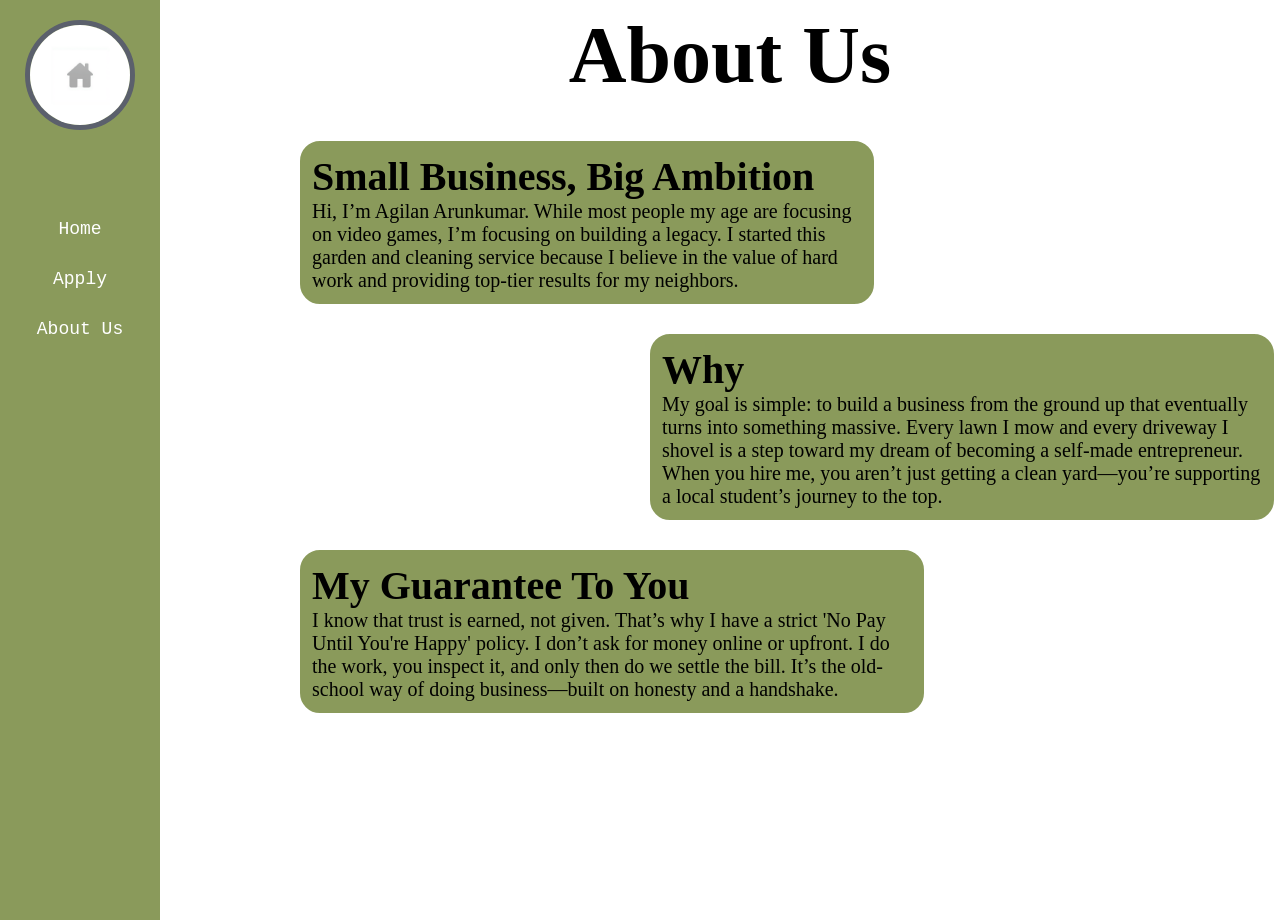
<file: about.html>
<!DOCTYPE html>
<html lang="en">
<head>
    <meta charset="UTF-8">
    <meta name="viewport" content="width=device-width, initial-scale=1.0">
    <link rel="stylesheet" href="style.css">
    <title>About Us</title>
</head>
<body>
        
    <h1 id="heading">About Us</h1>

    <div class="sidebar">
        <div class="image-wrapper">
            <img id="home_image" src="homeicon1.png" alt="description">
        </div>

        <div class="nav-links">
            <a href="index.html">Home</a>
            <a href="contact.html">Apply</a>
            <a href="about.html">About Us</a>
        </div>
    </div>
    <div class="paras">
        <div class="para1">
            <h1>Small Business, Big Ambition</h1>
            <p>Hi, I’m Agilan Arunkumar. While most people my age are focusing on video games, I’m focusing on building a legacy. I started this garden and cleaning service because I believe in the value of hard work and providing top-tier results for my neighbors.</p>
        </div>

        <div class="para2">
            <h1>Why</h1>
            <p>My goal is simple: to build a business from the ground up that eventually turns into something massive. Every lawn I mow and every driveway I shovel is a step toward my dream of becoming a self-made entrepreneur. When you hire me, you aren’t just getting a clean yard—you’re supporting a local student’s journey to the top.</p>
        </div>

        <div class="para3">
            <h1>My Guarantee To You</h1>
            <p>I know that trust is earned, not given. That’s why I have a strict 'No Pay Until You're Happy' policy. I don’t ask for money online or upfront. I do the work, you inspect it, and only then do we settle the bill. It’s the old-school way of doing business—built on honesty and a handshake.</p>
        </div>
    </div>
</body>
</html>
</file>
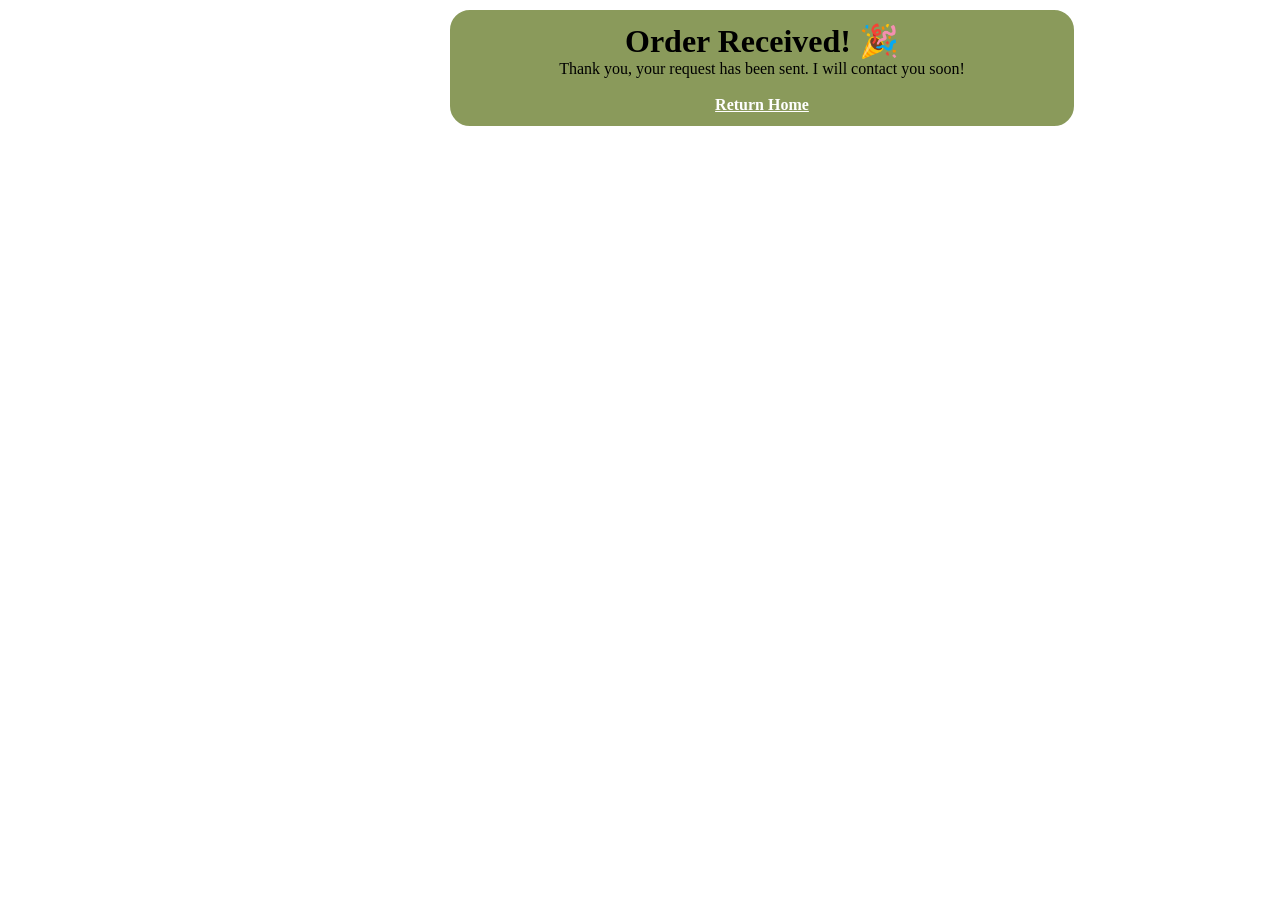
<file: thankyou.html>
<!DOCTYPE html>
<html>
<head>
    <link rel="stylesheet" href="style.css">
    <title>Success!</title>
</head>
<body class="show-confetti"> <div class="content">
        <div id="provide" style="text-align: center;">
            <h1>Order Received! 🎉</h1>
            <p>Thank you, your request has been sent. I will contact you soon!</p>
            <br>
            <a href="index.html" style="color: white; font-weight: bold;">Return Home</a>
        </div>
    </div>
</body>
</html>
</file>
<file: style.css>
* {
    margin: 0;
    padding: 0;

}

html, body {
    height: 100%;
    width: 100%;
}

/* index  */

body {

    margin: 0;
    padding-top: 10px;
    font-family: 'Times New Roman', Times, serif;
    background-color: #ffffff;
    overflow-x: hidden; /* Prevents weird side-scrolling */
}

.content > div, #heading {
    animation: fadeInUp 1s ease-out forwards;
    opacity: 0;
}


#heading {

    margin: 40px 30px 40px 180px;
    text-align: center;
    font-size: 200px;
    font-family:'Segoe UI';
    font-size: clamp(40px, 8vw, 80px); /* Shrinks on smaller screens */
    margin: 0px 0 40px 180px; /* Top, Right, Bottom, Left (to clear sidebar) */
    transition: margin-left 0.4s ease;

}

#home_image {

    border-radius: 50%;
    border: 5px solid rgb(91, 96, 108);
    width: 100px;
    height: 100px;
    margin-bottom: 20px;
    object-fit: cover;
    transition: margin-left 0.3s ease-in-out;

}

.sidebar {

    position: fixed;
    left: 0;
    top: 0 !important;
    width: 160px;
    height: 100vh;
    background-color: #8A9A5B;
    overflow: hidden;
    transition: width 0.4s ease-in-out;
    display: flex;
    flex-direction: column;
    align-items: center;
    padding-top: 20px;
    z-index: 1000;

}

.sidebar:hover {
    width: 243px;

}

.sidebar:hover #home_image {
    transform: rotate(360deg); 
    border-color: #1abc9c;
}

.nav-links {

    transition: opacity 0.3s ease;
    display: flex;
    flex-direction: column;
    width: 100%;
    margin-top: 50px;
}

.nav-links a {
    color: white;
    text-decoration: none;
    padding: 15px 25px;
    font-family:'Courier New', Courier, monospace;
    font-size: 18px;
    text-align: center;
    white-space: nowrap; /* Prevents text from wrapping while sidebar expands */

}

.nav-links a:hover {
    background: rgba(255, 255, 255, 0.1);
    border: 2px solid white;
    border-radius: 50px;
    box-shadow: 0 0 20px 5px rgba(255, 255, 255, 0.8);
}

.nav-links a, 
.nav-links a:visited, 
.nav-links a:active {
    color: white;
    text-decoration: none;
}

th {

    padding-left: 5px;
    padding-right: 5px;

}

#table {
    width: 100%;
    border-collapse: collapse;
    margin-top: 20px;
}

th {
    text-transform: uppercase;
    font-size: 14px;
    letter-spacing: 1px;
    padding-bottom: 10px;
    border-bottom: 2px solid rgba(255,255,255,0.3);
}

td {
    padding: 15px 5px;
    text-align: center;
    font-size: 18px;
}

@keyframes fadeInUp {
    from {
        opacity: 0;
        transform: translateY(30px); /* Starts 30px lower than its spot */
    }
    to {
        opacity: 1;
        transform: translateY(0);    /* Ends in its original spot */
    }
}
body{
    animation: fadeInUp 1s ease-out forwards;
    opacity: 0; /* Keeps them hidden until the animation starts */
}

.para1, .para2, .para3, #reli, #reli_ptags, .col {
    animation: fadeInUp 1s ease-out forwards;
    opacity: 0; /* Keeps them hidden until their turn */
}

.col {

    animation-delay: 0.5s;

}

#reli {

    animation-delay: .5s;

}

#reli_ptags {

    animation-delay: 1.0s;

}


/* 2. Now, set the individual wait times (The Staircase) */
.para1 {
    animation-delay: 0.2s;
}

.para2 {
    animation-delay: 0.7s; /* Waits 0.7 seconds */
}

.para3 {
    animation-delay: 1.2s; /* Waits over a second */
}

/* The first box pops up immediately */
#provide {

    margin-left: 450px;
    animation-delay: 0.2s;
    border: 2px solid #8A9A5B;
    background: #8A9A5B;
    width: 600px;
    border-radius: 20px;
    padding: 10px;
}

/* The second box waits 0.4 seconds */
#reli_ptags_homepage, #reli_ptags, .para1 {
    animation-delay: .5s;
}


/* The form waits 0.6 seconds */
.col {
    animation-delay: 0.6s;
}

#provision {

    text-align: center;

}

/*-------------------------------------------------------------------------------------------- Contact Info */



.col {
    position: absolute;
    display: flex;
    flex-direction: column; /* This is the magic line for vertical stacking */
    margin-left: 250px;    /* Keeps your current positioning */
    width: 400px;         /* Gives the form a specific width so it's readable */
    margin-top: -20px;
    border: 5px solid lightblue;
    border-radius: 50px;
    padding: 20px 20px 20px 20px;
    padding-right: 40px;

}

.col label {
    margin-top: 15px;
}

#name, #name_box {

    margin-top: 0 !important;

}

.col input, .col textarea {
    padding: 10px;
    margin-top: 2px;
}

input, textarea {

    border: 2px solid darkcyan;
    border-radius: 20px;

}

/* Container for the Question label and Textarea */
.questions_message {
    display: flex;
    flex-direction: column; /* Stacks label on top of box */
    align-items: flex-start; /* Aligns them to the left */
    margin-top: 10px;
}

#questions {
    margin-bottom: 8px; /* Space between label and box */
}

#text {
    width: 100%;
    padding: 12px;
    border-radius: 15px; /* Matches your rounded theme */
    border: 2px solid lightblue;
    font-family: inherit;
    resize: vertical; /* User can only drag it up/down, not sideways */
}

#submit {

    margin-left: 10px;

}

/* Styling the actual button, not just the container */
#submit button {
    display: flex;
    justify-content: center; align-items: center;
    background-color: darkcyan; /* Matches your sidebar */
    color: white;
    padding: 12px 30px;
    border: 2px solid darkcyan;
    border-radius: 25px; /* Rounded pill shape */
    font-family: sans-serif;
    font-size: 18px;
    font-weight: bold;
    cursor: pointer;
    transition: all 0.3s ease; /* Smooth transition for color and size */
    width: 100%; /* Makes it fill the width of your form */
    margin-top: 20px;
    outline: none;
}

/* Hover Effect: The button "glows" and gets slightly bigger */
#submit button:hover {
    background-color: #1abc9c; /* Matches your sidebar icon hover color */
    color: #2c3e50;
    transform: translateY(-3px); /* Lifts the button slightly */
    box-shadow: 0 5px 15px rgba(26, 188, 156, 0.4); /* Soft glow */
}

/* Active Effect: When the user actually clicks it */
#submit button:active {
    transform: translateY(4px); /* Pushes it down like a real button */
}

/* Container to sit them side-by-side */
.date-row {
    display: flex;
    flex-direction: row; 
    gap: 20px;          /* Space between Day and Month columns */
    margin-top: 15px;   /* Matches your other label margins */
}

/* Ensures label stays on top of input within the row */
.date-group {
    display: flex;
    flex-direction: column;
    flex: 1;            /* Makes both boxes take up equal width */
}

/* Adjusting your existing ID styles to fill the new container */
#day_box, #month_box {
    width: 180px;  
}

#month_box, #day_box {
    width: 100%;
    padding: 10px;
    border: 2px solid darkcyan;
    border-radius: 20px;
    background-color: white; /* Ensures it's not transparent */
    cursor: pointer;
}

select {

    text-align: center;

}

#day, #month {

    margin-bottom: 5px;

}

#a {

    text-align: center;
    /* padding-bottom: -40px; */

}

#reli{

    margin-left: 750px;
    font-size: 36px;
    margin-top: 20px;
    font-family:'Times New Roman';

}

#reli_ptags {

    font-size: 20px;
    margin-left: 750px;
    margin-top: 60px;
    font-weight: 200;


}


#reli, #reli_ptags, #reli_ptags_homepage {

    border: 2px solid #8A9A5B;
    background: #8A9A5B;
    width: 400px;
    border-radius: 20px;
    padding: 10px;

    
}

#reli_ptags_homepage {

    font-size: 20px;
    margin-left: 350px;
    margin-top: 150px;
    font-weight: 200;
    width: 900px;

}

#who {

    text-align: center;   
    padding-bottom: 10px; 

}

#link {

    text-decoration: none;
    color: black;

}

/* ------------------------------------------------------------------------------------------About Us */

.para1, .para2, .para3 {

    border: 2px solid #8A9A5B;
    background-color: #8A9A5B;
    border-radius: 20px;
    padding: 10px;
    font-size: 20px;
    margin-top: 30px;
    width:600px;
}

.para1 {

    width: 550px;
    margin-left:300px;
    
}

.para2 {

    margin-left: 650px;
    

}

.para3{

    margin-left: 300px;


}

/* This only runs when the JavaScript 'boolean' is true (class is added) */
* This only runs when the body has the 'show-confetti' class */
.show-confetti::before {
    content: '';
    position: fixed;
    top: -50px;
    left: 0;
    width: 100%;
    height: 100%;
    pointer-events: none;
    z-index: 9999;
    
    /* This creates the colorful dots */
    background-image: 
        radial-gradient(circle, #FFD700 10%, transparent 10%),
        radial-gradient(circle, #8A9A5B 10%, transparent 10%),
        radial-gradient(circle, #1abc9c 10%, transparent 10%),
        radial-gradient(circle, #ffffff 10%, transparent 10%);
    background-size: 60px 60px;
    background-position: 0 0, 30px 30px, 15px 45px, 45px 15px;
    
    animation: fallConfetti 4s ease-out forwards;
}

@keyframes fallConfetti {
    0% {
        transform: translateY(0) rotate(0deg);
        opacity: 1;
    }
    100% {
        transform: translateY(100vh) rotate(720deg);
        opacity: 0;
    }
}
</file>
